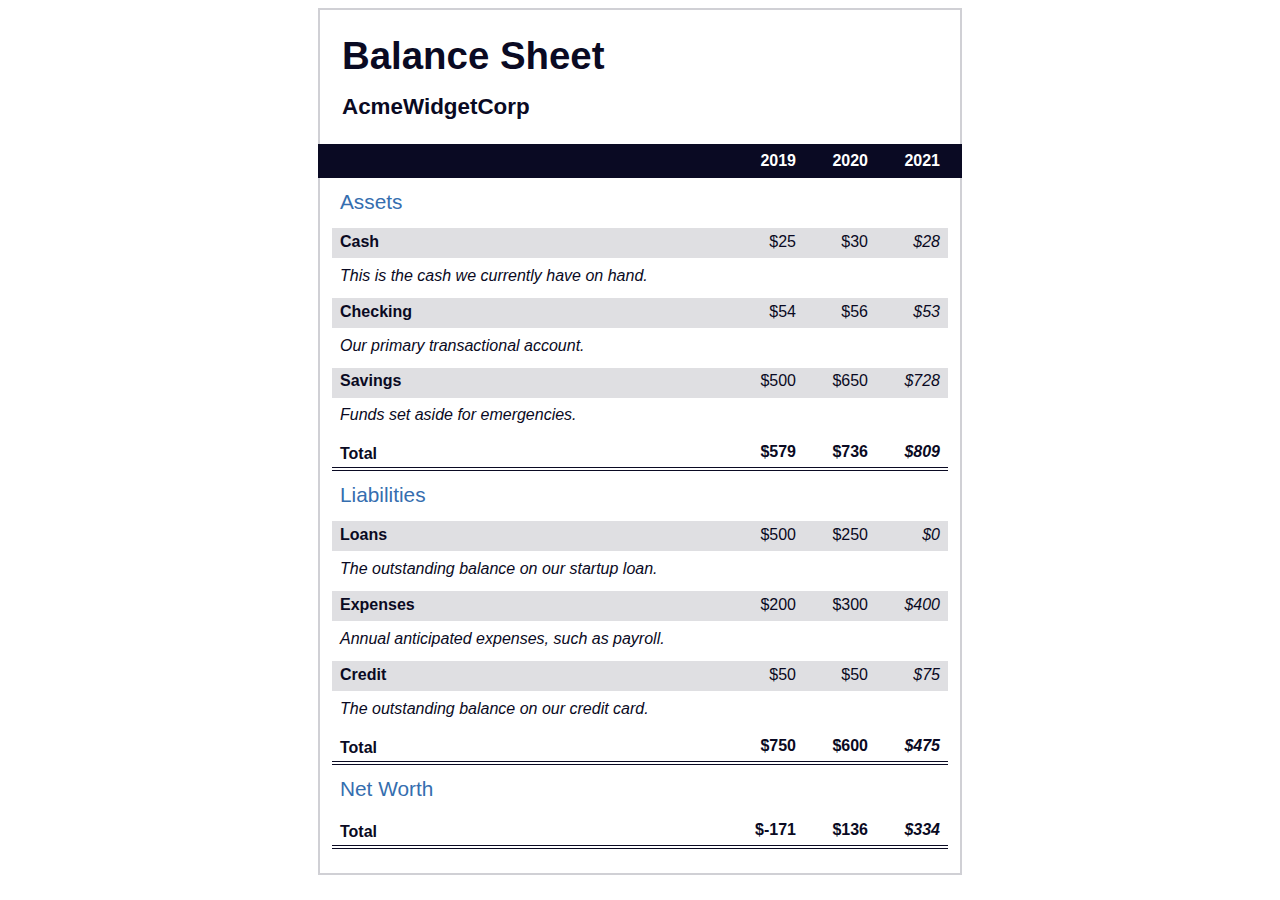
<file: folha de saldo financeiro/index.html>
<!DOCTYPE html>
<html lang="en">
  <head>
    <meta charset="UTF-8">
    <meta name="viewport" content="width=device-width, initial-scale=1.0">
    <title>Balance Sheet</title>
    <link rel="stylesheet" href="./styles.css">
  </head>
  <body>
    <main>
      <section>
        <h1>
          <span class="flex">
            <span>AcmeWidgetCorp</span>
            <span>Balance Sheet</span>
          </span>
        </h1>
        <div id="years" aria-hidden="true">
          <span class="year">2019</span>
          <span class="year">2020</span>
          <span class="year">2021</span>
        </div>
        <div class="table-wrap">
          <table>
            <caption>Assets</caption>
            <thead>
              <tr>
                <td></td>
                <th><span class="sr-only year">2019</span></th>
                <th><span class="sr-only year">2020</span></th>
                <th class="current"><span class="sr-only year">2021</span></th>
              </tr>
            </thead>
            <tbody>
              <tr class="data">
                <th>Cash <span class="description">This is the cash we currently have on hand.</span></th>
                <td>$25</td>
                <td>$30</td>
                <td class="current">$28</td>
              </tr>
              <tr class="data">
                <th>Checking <span class="description">Our primary transactional account.</span></th>
                <td>$54</td>
                <td>$56</td>
                <td class="current">$53</td>
              </tr>
              <tr class="data">
                <th>Savings <span class="description">Funds set aside for emergencies.</span></th>
                <td>$500</td>
                <td>$650</td>
                <td class="current">$728</td>
              </tr>
              <tr class="total">
                <th>Total <span class="sr-only">Assets</span></th>
                <td>$579</td>
                <td>$736</td>
                <td class="current">$809</td>
              </tr>
            </tbody>
          </table>
          <table>
            <caption>Liabilities</caption>
            <thead>
              <tr>
              <td></td>
              <th><span class="sr-only">2019</span></th>
              <th><span class="sr-only">2020</span></th>
              <th><span class="sr-only">2021</span></th>
              </tr>
            </thead>
            <tbody>
              <tr class="data">
                <th>Loans <span class="description">The outstanding balance on our startup loan.</span></th>
                <td>$500</td>
                <td>$250</td>
                <td class="current">$0</td>
              </tr>
              <tr class="data">
                <th>Expenses <span class="description">Annual anticipated expenses, such as payroll.</span></th>
                <td>$200</td>
                <td>$300</td>
                <td class="current">$400</td>
              </tr>
              <tr class="data">
                <th>Credit <span class="description">The outstanding balance on our credit card.</span></th>
                <td>$50</td>
                <td>$50</td>
                <td class="current">$75</td>
              </tr>
              <tr class="total">
                <th>Total <span class="sr-only">Liabilities</span></th>
                <td>$750</td>
                <td>$600</td>
                <td class="current">$475</td>
              </tr>
            </tbody>
          </table>
          <table>
            <caption>Net Worth</caption>
            <thead>
              <tr>
              <td></td>
              <th><span class="sr-only">2019</span></th>
              <th><span class="sr-only">2020</span></th>
              <th><span class="sr-only">2021</span></th>
              </tr>
            </thead>
            <tbody>
              <tr class="total">
                <th>Total <span class="sr-only">Net Worth</span></th>
                <td>$-171</td>
                <td>$136</td>
                <td class="current">$334</td>
              </tr>
            </tbody>
          </table>
        </div>
      </section>
    </main>
  </body>
</html>
</file>
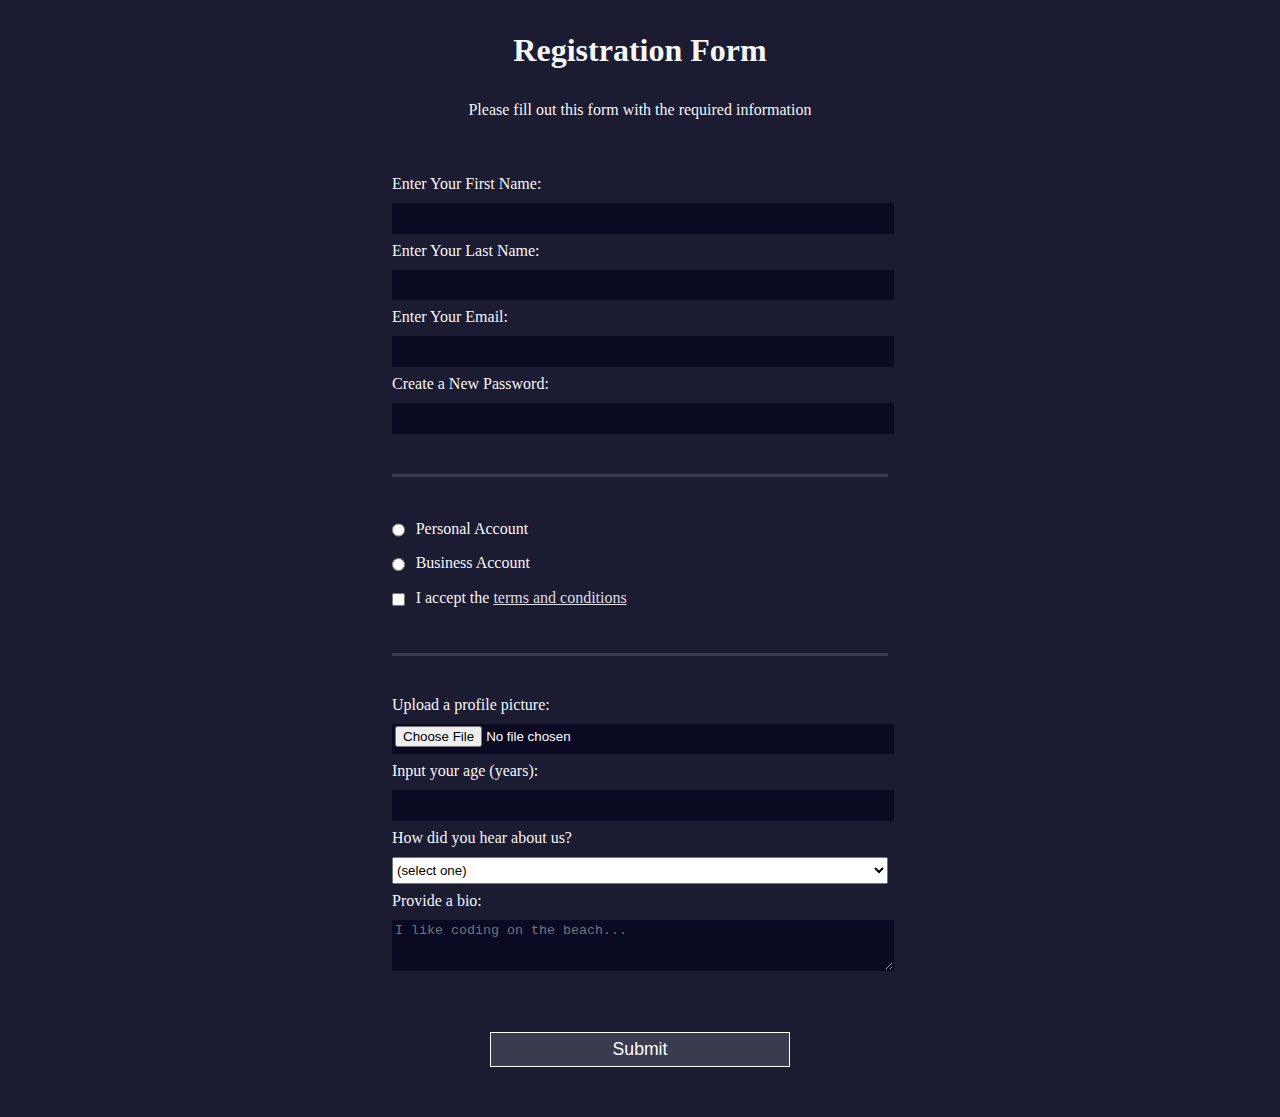
<file: Formulario/index.html>
<!DOCTYPE html>
<html lang="en">
  <head>
    <meta charset="UTF-8">
    <title>Registration Form</title>
    <link rel="stylesheet" href="styles.css" />
  </head>
  <body>
    <h1>Registration Form</h1>
    <p>Please fill out this form with the required information</p>
    <form method="post" action='https://register-demo.freecodecamp.org'>
      <fieldset>
        <label for="first-name">Enter Your First Name: <input id="first-name" name="first-name" type="text" required /></label>
        <label for="last-name">Enter Your Last Name: <input id="last-name" name="last-name" type="text" required /></label>
        <label for="email">Enter Your Email: <input id="email" name="email" type="email" required /></label>
        <label for="new-password">Create a New Password: <input id="new-password" name="new-password" type="password" pattern="[a-z0-5]{8,}" required /></label>
      </fieldset>
      <fieldset>
        <label for="personal-account"><input id="personal-account" type="radio" name="account-type" class="inline" /> Personal Account</label>
        <label for="business-account"><input id="business-account" type="radio" name="account-type" class="inline" /> Business Account</label>
        <label for="terms-and-conditions">
          <input id="terms-and-conditions" type="checkbox" required name="terms-and-conditions" class="inline" /> I accept the <a href="https://www.freecodecamp.org/news/terms-of-service/">terms and conditions</a>
        </label>
      </fieldset>
      <fieldset>
        <label for="profile-picture">Upload a profile picture: <input id="profile-picture" type="file" name="file" /></label>
        <label for="age">Input your age (years): <input id="age" type="number" name="age" min="13" max="120" /></label>
        <label for="referrer">How did you hear about us?
          <select id="referrer" name="referrer">
            <option value="">(select one)</option>
            <option value="1">freeCodeCamp News</option>
            <option value="2">freeCodeCamp YouTube Channel</option>
            <option value="3">freeCodeCamp Forum</option>
            <option value="4">Other</option>
          </select>
        </label>
        <label for="bio">Provide a bio:
          <textarea id="bio" name="bio" rows="3" cols="30" placeholder="I like coding on the beach..."></textarea>
        </label>
      </fieldset>
      <input type="submit" value="Submit" />
    </form>
  </body>
</html>
</file>
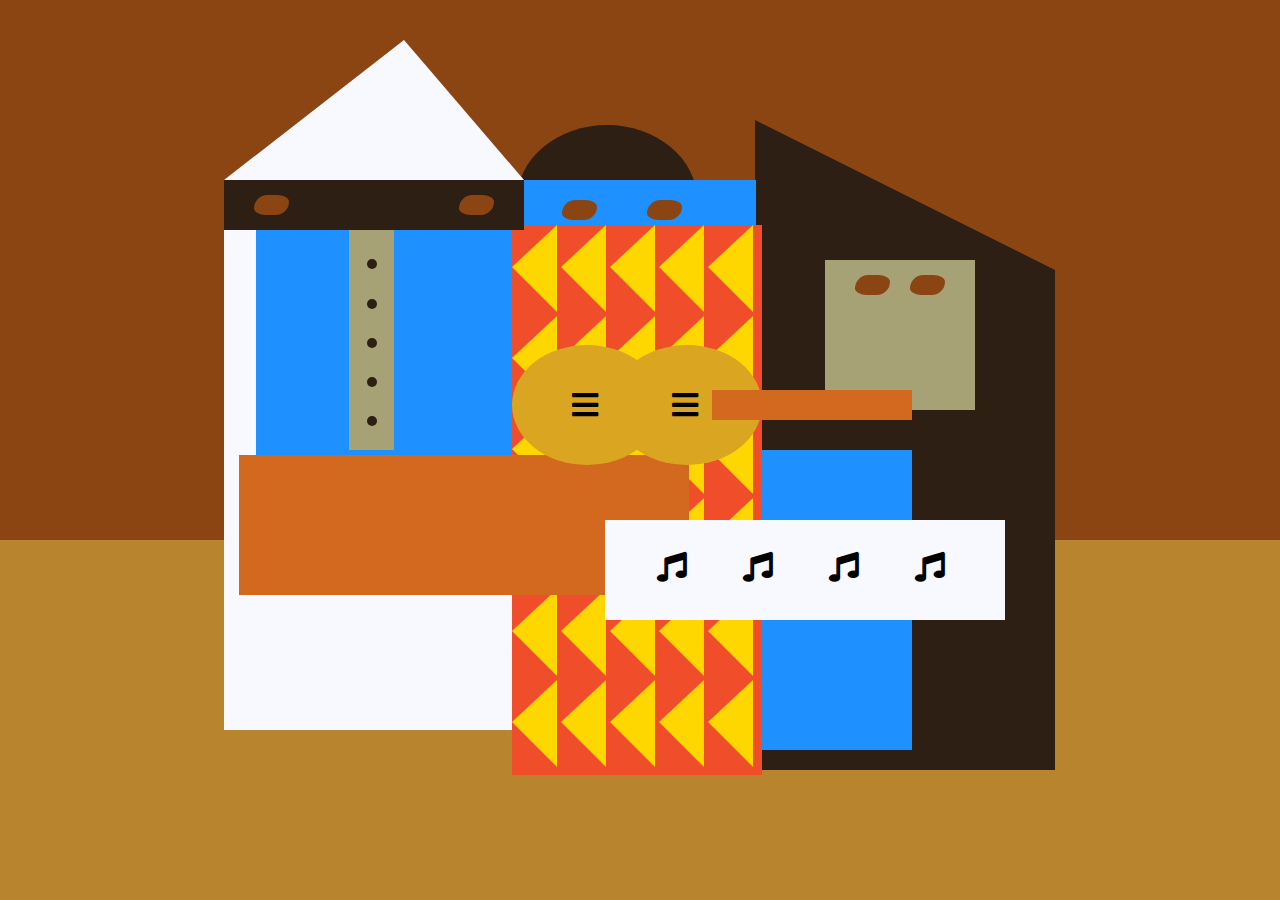
<file: pintura de picasso/index.html>
<!DOCTYPE html>
<html lang="en">
  <head>
    <meta charset="utf-8">
    <title>Picasso Painting</title>
    <link rel="stylesheet" href="./styles.css" />
    <link rel="stylesheet" href="https://use.fontawesome.com/releases/v5.8.2/css/all.css">
  </head>
  <body>
    <div id="back-wall"></div>
    <div class="characters">
      <div id="offwhite-character">
        <div id="white-hat"></div>
        <div id="black-mask">
          <div class="eyes left"></div>
          <div class="eyes right"></div>
        </div>
        <div id="gray-instrument">
          <div class="black-dot"></div>
          <div class="black-dot"></div>
          <div class="black-dot"></div>
          <div class="black-dot"></div>
          <div class="black-dot"></div>
        </div>
        <div id="tan-table"></div>
      </div>
      <div id="black-character">
        <div id="black-hat"></div>
        <div id="gray-mask">
          <div class="eyes left"></div>
          <div class="eyes right"></div>
        </div>
        <div id="white-paper">
          <i class="fas fa-music"></i>
          <i class="fas fa-music"></i>
          <i class="fas fa-music"></i>
          <i class="fas fa-music"></i>
        </div>
      </div>
      <div class="blue" id="blue-left"></div>
      <div class="blue" id="blue-right"></div>
      <div id="orange-character">
        <div id="black-round-hat"></div>
        <div id="eyes-div">
          <div class="eyes left"></div>
          <div class="eyes right"></div>
        </div>
        <div id="triangles">
          <div class="triangle"></div>
          <div class="triangle"></div>
          <div class="triangle"></div>
          <div class="triangle"></div>
          <div class="triangle"></div>
          <div class="triangle"></div>
          <div class="triangle"></div>
          <div class="triangle"></div>
          <div class="triangle"></div>
          <div class="triangle"></div>
          <div class="triangle"></div>
          <div class="triangle"></div>
          <div class="triangle"></div>
          <div class="triangle"></div>
          <div class="triangle"></div>
          <div class="triangle"></div>
          <div class="triangle"></div>
          <div class="triangle"></div>
          <div class="triangle"></div>
          <div class="triangle"></div>
          <div class="triangle"></div>
          <div class="triangle"></div>
          <div class="triangle"></div>
          <div class="triangle"></div>
          <div class="triangle"></div>
          <div class="triangle"></div>
          <div class="triangle"></div>
          <div class="triangle"></div>
          <div class="triangle"></div>
          <div class="triangle"></div>
        </div>
        <div id="guitar">
          <div class="guitar" id="guitar-left">
            <i class="fas fa-bars"></i>
          </div>
          <div class="guitar" id="guitar-right">
            <i class="fas fa-bars"></i>
          </div>
          <div id="guitar-neck"></div>
        </div>
      </div>
    </div>
  </body>
</html>
</file>
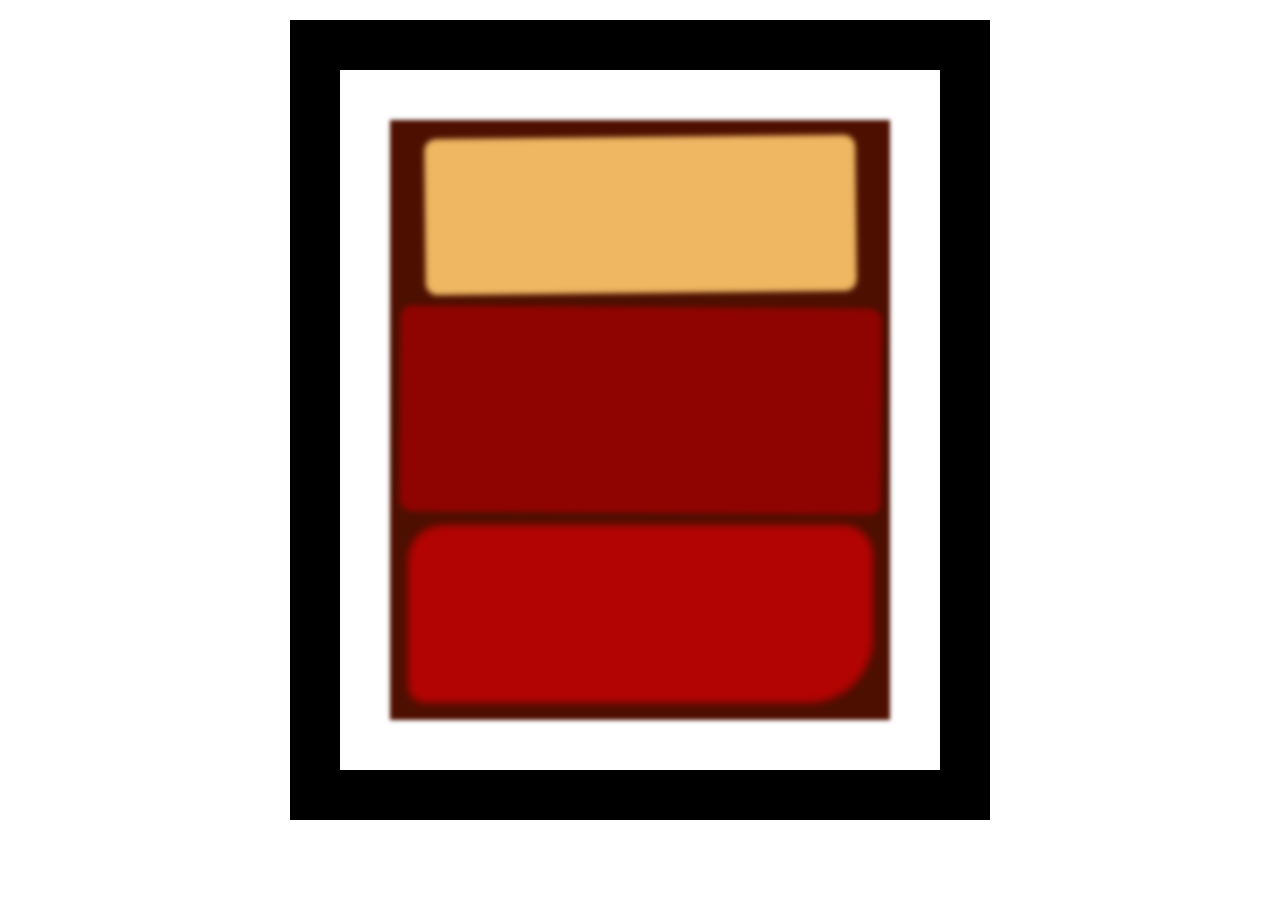
<file: Pintura Rothko/index.html>
<!DOCTYPE html>
<html lang="en">
  <head>
    <meta charset="UTF-8">
    <title>Rothko Painting</title>
    <link href="./styles.css" rel="stylesheet">
  </head>
  <body>
    <div class="frame">
      <div class="canvas">
        <div class="one"></div>
        <div class="two"></div>
        <div class="three"></div>
      </div>
    </div>
  </body>
</html>
</file>
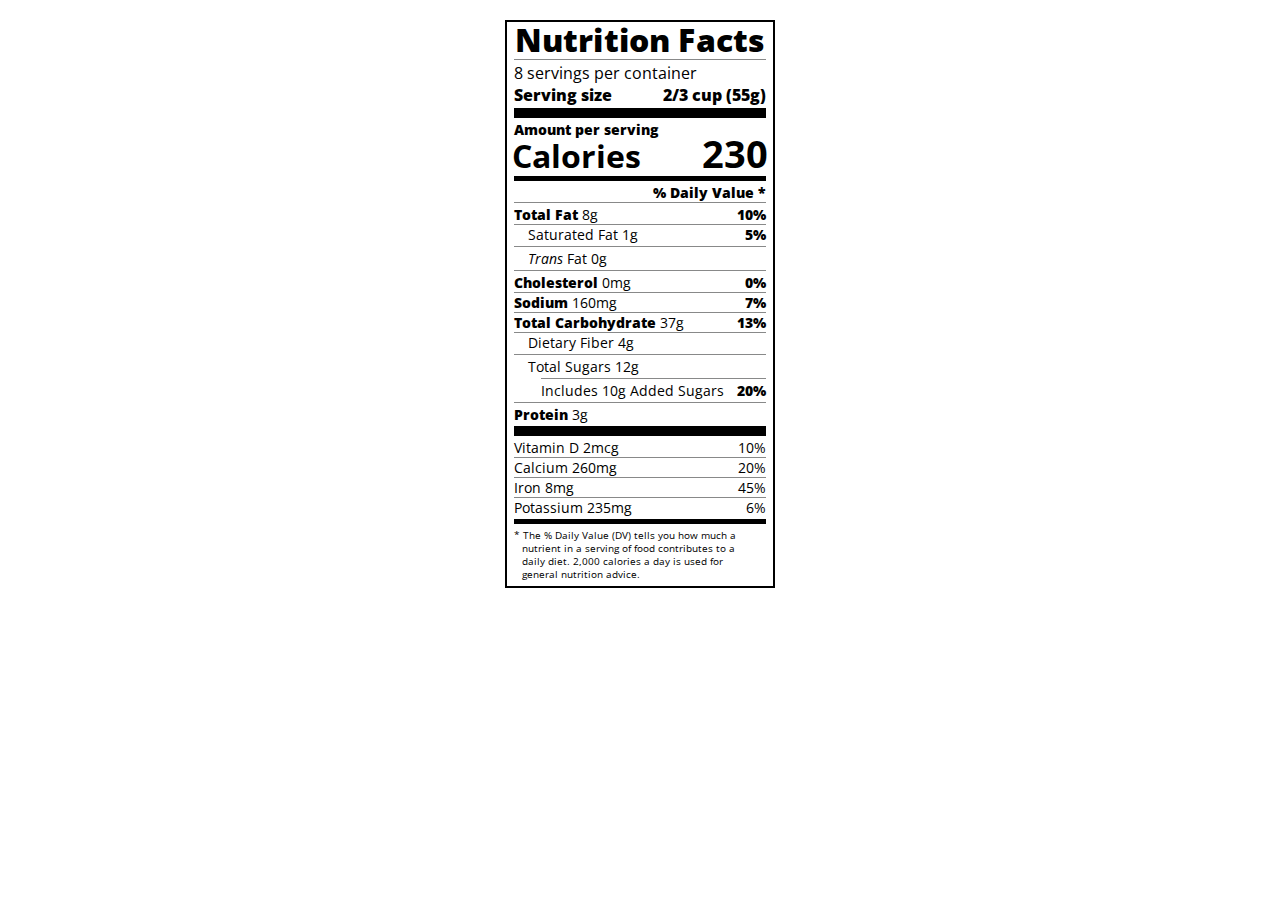
<file: Tipografia rotulo nutricional/index.html>
<!DOCTYPE html>
<html lang="en">
  <head>
    <meta charset="UTF-8">
    <title>Nutrition Label</title>
    <link href="https://fonts.googleapis.com/css?family=Open+Sans:400,700,800" rel="stylesheet">
    <link href="./styles.css" rel="stylesheet">
  </head>
  <body>
    <div class="label">
      <header>
        <h1 class="bold">Nutrition Facts</h1>
        <div class="divider"></div>
        <p>8 servings per container</p>
        <p class="bold">Serving size <span class="right">2/3 cup (55g)</span></p>
      </header>
      <div class="divider lg"></div>
      <div class="calories-info">
        <p class="bold sm-text">Amount per serving</p>
        <h1>Calories <span class="right">230</span></h1>
      </div>
      <div class="divider md"></div>
      <div class="daily-value sm-text">
        <p class="right bold no-divider">% Daily Value *</p>
        <div class="divider"></div>
        <p><span class="bold">Total Fat</span> 8g <span class="bold right">10%</span></p>
        <p class="indent no-divider">Saturated Fat 1g <span class="bold right">5%</span></p>
        <div class="divider"></div>
        <p class="indent no-divider"><i>Trans</i> Fat 0g</p>
        <div class="divider"></div>
        <p><span class="bold">Cholesterol</span> 0mg <span class="right bold">0%</span></p>
        <p><span class="bold">Sodium</span> 160mg <span class="right bold">7%</span></p>
        <p><span class="bold">Total Carbohydrate</span> 37g <span class="right bold">13%</span></p>
        <p class="indent no-divider">Dietary Fiber 4g</p>
        <div class="divider"></div>
        <p class="indent no-divider">Total Sugars 12g</p>
        <div class="divider dbl-indent"></div>
        <p class="dbl-indent no-divider">Includes 10g Added Sugars <span class="right bold">20%</span>
        <div class="divider"></div>
        <p class="no-divider"><span class="bold">Protein</span> 3g</p>
        <div class="divider lg"></div>
        <p>Vitamin D 2mcg <span class="right">10%</span></p>
        <p>Calcium 260mg <span class="right">20%</span></p>
        <p>Iron 8mg <span class="right">45%</span></p>
        <p class="no-divider">Potassium 235mg <span class="right">6%</span></p>
      </div>
      <div class="divider md"></div>
      <p class="note">* The % Daily Value (DV) tells you how much a nutrient in a serving of food contributes to a daily diet. 2,000 calories a day is used for general nutrition advice.</p>
    </div>
  </body>
</html>
</file>
<file: folha de saldo financeiro/styles.css>
span[class~="sr-only"] {
    border: 0 !important;
    clip: rect(1px, 1px, 1px, 1px) !important;
    clip-path: inset(50%) !important;
    -webkit-clip-path: inset(50%) !important;
    height: 1px !important;
    width: 1px !important;
    position: absolute !important;
    overflow: hidden !important;
    white-space: nowrap !important;
    padding: 0 !important;
    margin: -1px !important;
  }
  
  html {
    box-sizing: border-box;
  }
  
  body {
    font-family: sans-serif;
    color: #0a0a23;
  }
  
  h1 {
    max-width: 37.25rem;
    margin: 0 auto;
    padding: 1.5rem 1.25rem;
  }
  
  h1 .flex {
    display: flex;
    flex-direction: column-reverse;
    gap: 1rem;
  }
  
  h1 .flex span:first-of-type {
    font-size: 0.7em;
  }
  
  h1 .flex span:last-of-type {
    font-size: 1.2em;
  }
  
  section {
    max-width: 40rem;
    margin: 0 auto;
    border: 2px solid #d0d0d5;
  }
  
  #years {
    display: flex;
    justify-content: flex-end;
    position: sticky;
    top: 0;
    background: #0a0a23;
    color: #fff;
    z-index: 999;
    padding: 0.5rem calc(1.25rem + 2px) 0.5rem 0;
    margin: 0 -2px;
  }
  
  #years span[class] {
    font-weight: bold;
    width: 4.5rem;
    text-align: right;
  }
  
  .table-wrap {
    padding: 0 0.75rem 1.5rem 0.75rem;
  }
  
  table {
    border-collapse: collapse;
    border: 0;
    width: 100%;
    position: relative;
    margin-top: 3rem;
  }
  
  table caption {
    color: #356eaf;
    font-size: 1.3em;
    font-weight: normal;
    position: absolute;
    top: -2.25rem;
    left: 0.5rem;
  }
  
  tbody td {
    width: 100vw;
    min-width: 4rem;
    max-width: 4rem;
  }
  
  tbody th {
    width: calc(100% - 12rem);
  }
  
  tr[class="total"] {
    border-bottom: 4px double #0a0a23;
    font-weight: bold;
  }
  
  tr[class="total"] th {
    text-align: left;
    padding: 0.5rem 0 0.25rem 0.5rem;
  }
  
  tr.total td {
    text-align: right;
    padding: 0 0.25rem;
  }
  
  tr.total td:nth-of-type(3) {
    padding-right: 0.5rem;
  }
  
  tr.total:hover {
    background-color: #99c9ff;
  }
  
  td.current {
    font-style: italic;
  }
  
  tr.data {
    background-image: linear-gradient(to bottom, #dfdfe2 1.845rem, white 1.845rem);
  }
  
  tr.data th {
    text-align: left;
    padding-top: 0.3rem;
    padding-left: 0.5rem;
  }
  
  tr.data th .description {
    display: block;
    font-weight: normal;
    font-style: italic;
    padding: 1rem 0 0.75rem;
    margin-right: -13.5rem;
  }
  
  tr.data td {
    vertical-align: top;
    padding: 0.3rem 0.25rem 0;
    text-align: right;
  }
  
  tr.data td:last-of-type{
    padding-right:0.5rem;
  }
</file>
<file: Formulario/styles.css>
body {
    width: 100%;
    height: 100vh;
    margin: 0;
    background-color: #1b1b32;
    color: #f5f6f7;
    font-family: Tahoma;
    font-size: 16px;
  }
  
  h1, p {
    margin: 1em auto;
    text-align: center;
  }
  
  form {
    width: 60vw;
    max-width: 500px;
    min-width: 300px;
    margin: 0 auto;
    padding-bottom: 2em;
  }
  
  fieldset {
    border: none;
    padding: 2rem 0;
    border-bottom: 3px solid #3b3b4f;
  }
  
  fieldset:last-of-type {
    border-bottom: none;
  }
  
  label {
    display: block;
    margin: 0.5rem 0;
  }
  
  input,
  textarea,
  select {
    margin: 10px 0 0 0;
    width: 100%;
    min-height: 2em;
  }
  
  input, textarea {
    background-color: #0a0a23;
    border: 1px solid #0a0a23;
    color: #ffffff;
  }
  
  .inline {
    width: unset;
    margin: 0 0.5em 0 0;
    vertical-align: middle;
  }
  
  input[type="submit"] {
    display: block;
    width: 60%;
    margin: 1em auto;
    height: 2em;
    font-size: 1.1rem;
    background-color: #3b3b4f;
    border-color: white;
    min-width: 300px;
  }
  
  input[type="file"]{
    padding: 1px 2px;
  }
  
  a{
    color:#dfdfe2;
  }
</file>
<file: pintura de picasso/styles.css>
body {
    background-color: rgb(184, 132, 46);
  }
  
  #back-wall {
    background-color: #8B4513;
    width: 100%;
    height: 60%;
    position: absolute;
    top: 0;
    left: 0;
    z-index: -1;
  }
  
  #offwhite-character {
    width: 300px;
    height: 550px;
    background-color: GhostWhite;
    position: absolute;
    top: 20%;
    left: 17.5%;
  }
  
  #white-hat {
    width: 0;
    height: 0;
    border-style: solid;
    border-width: 0 120px 140px 180px;
    border-top-color: transparent;
    border-right-color: transparent;
    border-bottom-color: GhostWhite;
    border-left-color: transparent;
    position: absolute;
    top: -140px;
    left: 0;
  }
  
  #black-mask {
    width: 100%;
    height: 50px;
    background-color: rgb(45, 31, 19);
    position: absolute;
    top: 0;
    left: 0;
    z-index: 1;
  }
  
  #gray-instrument {
    width: 15%;
    height: 40%;
    background-color: rgb(167, 162, 117);
    position: absolute;
    top: 50px;
    left: 125px;
    z-index: 1;
  }
  
  .black-dot {
    width: 10px;
    height: 10px;
    background-color: rgb(45, 31, 19);
    border-radius: 50%;
    display: block;
    margin: auto;
    margin-top: 65%;
  }
  
  #tan-table {
    width: 450px;
    height: 140px;
    background-color: #D2691E;
    position: absolute;
    top: 275px;
    left: 15px;
    z-index: 1;
  }
  
  #black-character {
    width: 300px;
    height: 500px;
    background-color: rgb(45, 31, 19);
    position: absolute;
    top: 30%;
    left: 59%;
  }
  
  #black-hat {
    width: 0;
    height: 0;
    border-style: solid;
    border-width: 150px 0 0 300px;
    border-top-color: transparent;
    border-right-color: transparent;
    border-bottom-color: transparent;
    border-left-color: rgb(45, 31, 19);
    position: absolute;
    top: -150px;
    left: 0;
  }
  
  #gray-mask {
    width: 150px;
    height: 150px;
    background-color: rgb(167, 162, 117);
    position: absolute;
    top: -10px;
    left: 70px;
  }
  
  #white-paper {
    width: 400px;
    height: 100px;
    background-color: GhostWhite;
    position: absolute;
    top: 250px;
    left: -150px;
    z-index: 1;
  }
  
  .fa-music {
    display: inline-block;
    margin-top: 8%;
    margin-left: 13%;
  }
  
  .blue {
    background-color: #1E90FF;
  }
  
  #blue-left {
    width: 500px;
    height: 300px;
    position: absolute;
    top: 20%;
    left: 20%;
  }
  
  #blue-right {
    width: 400px;
    height: 300px;
    position: absolute;
    top: 50%;
    left: 40%;
  }
  
  #orange-character {
    width: 250px;
    height: 550px;
    background-color: rgb(240, 78, 42);
    position: absolute;
    top: 25%;
    left: 40%;
  }
  
  #black-round-hat {
    width: 180px;
    height: 150px;
    background-color: rgb(45, 31, 19);
    border-radius: 50%;
    position: absolute;
    top: -100px;
    left: 5px;
    z-index: -1;
  }
  
  #eyes-div {
    width: 180px;
    height: 50px;
    position: absolute;
    top: -40px;
    left: 20px;
    z-index: 3;
  }
  
  #triangles {
    width: 250px;
    height: 550px;
  }
  
  .triangle {
    width: 0;
    height: 0;
    border-style: solid;
    border-width: 42px 45px 45px 0;
    border-top-color: transparent;
    border-right-color: Gold; /* yellow */
    border-bottom-color: transparent;
    border-left-color: transparent;
    display: inline-block;
  }
  
  #guitar {
    width: 100%;
    height: 100px;
    position: absolute;
    top: 120px;
    left: 0px;
    z-index: 3;
  }
  
  .guitar {
    width: 150px;
    height: 120px;
    background-color: Goldenrod;
    border-radius: 50%;
  }
  
  #guitar-left {
    position: absolute;
    left: 0px;
  }
  
  #guitar-right {
    position: absolute;
    left: 100px;
  }
  
  .fa-bars {
    display: block;
    margin-top: 30%;
    margin-left: 40%;
  }
  
  #guitar-neck {
    width: 200px;
    height: 30px;
    background-color: #D2691E;
    position: absolute;
    top: 45px;
    left: 200px;
    z-index: 3;
  }
  
  .eyes {
    width: 35px;
    height: 20px;
    background-color: #8B4513;
    border-radius: 20px 50%;
  }
  
  .right {
    position: absolute;
    top: 15px;
    right: 30px;
  }
  
  .left {
    position: absolute;
    top: 15px;
    left: 30px;
  }
  
  .fas{
    font-size:30px;
  }
</file>
<file: Pintura Rothko/styles.css>
.canvas {
    width: 500px;
    height: 600px;
    background-color: #4d0f00;
    overflow: hidden;
    filter: blur(2px);
  }
  
  .frame {
    border: 50px solid black;
    width: 500px;
    padding: 50px;
    margin: 20px auto;
  }
  
  .one {
    width: 425px;
    height: 150px;
    background-color: #efb762;
    margin: 20px auto;
    box-shadow: 0 0 3px 3px #efb762;
    border-radius: 9px;
    transform: rotate(-0.6deg);
  }
  
  .two {
    width: 475px;
    height: 200px;
    background-color: #8f0401;
    margin: 0 auto 20px;
    box-shadow: 0 0 3px 3px #8f0401;
    border-radius: 8px 10px;
    transform: rotate(0.4deg);
  }
  
  .one, .two {
    filter: blur(1px);
  }
  
  .three {
    width: 91%;
    height: 28%;
    background-color: #b20403;
    margin: auto;
    filter: blur(2px);
    box-shadow: 0 0 5px 5px #b20403;
    border-radius: 30px 25px 60px 12px;
  
  }
</file>
<file: Tipografia rotulo nutricional/styles.css>
* {
    box-sizing: border-box;
  }
  
  html {
    font-size: 16px;
  }
  
  body {
    font-family: 'Open Sans', sans-serif;
  }
  
  .label {
    border: 2px solid black;
    width: 270px;
    margin: 20px auto;
    padding: 0 7px;
  }
  
  header h1 {
    text-align: center;
    margin: -4px 0;
    letter-spacing: 0.15px
  }
  
  p {
    margin: 0;
  }
  
  .divider {
    border-bottom: 1px solid #888989;
    margin: 2px 0;
    clear: right;
  }
  
  .bold {
    font-weight: 800;
  }
  
  .right {
    float: right;
  }
  
  .lg {
    height: 10px;
  }
  
  .lg, .md {
    background-color: black;
    border: 0;
  }
  
  .md {
    height: 5px;
  }
  
  .sm-text {
    font-size: 0.85rem;
  }
  
  .calories-info h1 {
    margin: -5px -2px;
    overflow: hidden;
  }
  
  .calories-info span {
    font-size: 1.2em;
    margin-top: -7px;
  }
  
  .indent {
    margin-left: 1em;
  }
  
  .dbl-indent {
    margin-left: 2em;
  }
  
  .daily-value p:not(.no-divider) {
    border-bottom: 1px solid #888989;
  }
  
  .note {
    padding: 0 8px;
    text-indent:-8px;
    font-size: 0.6rem;
    margin: 5px 0;
  }
</file>
